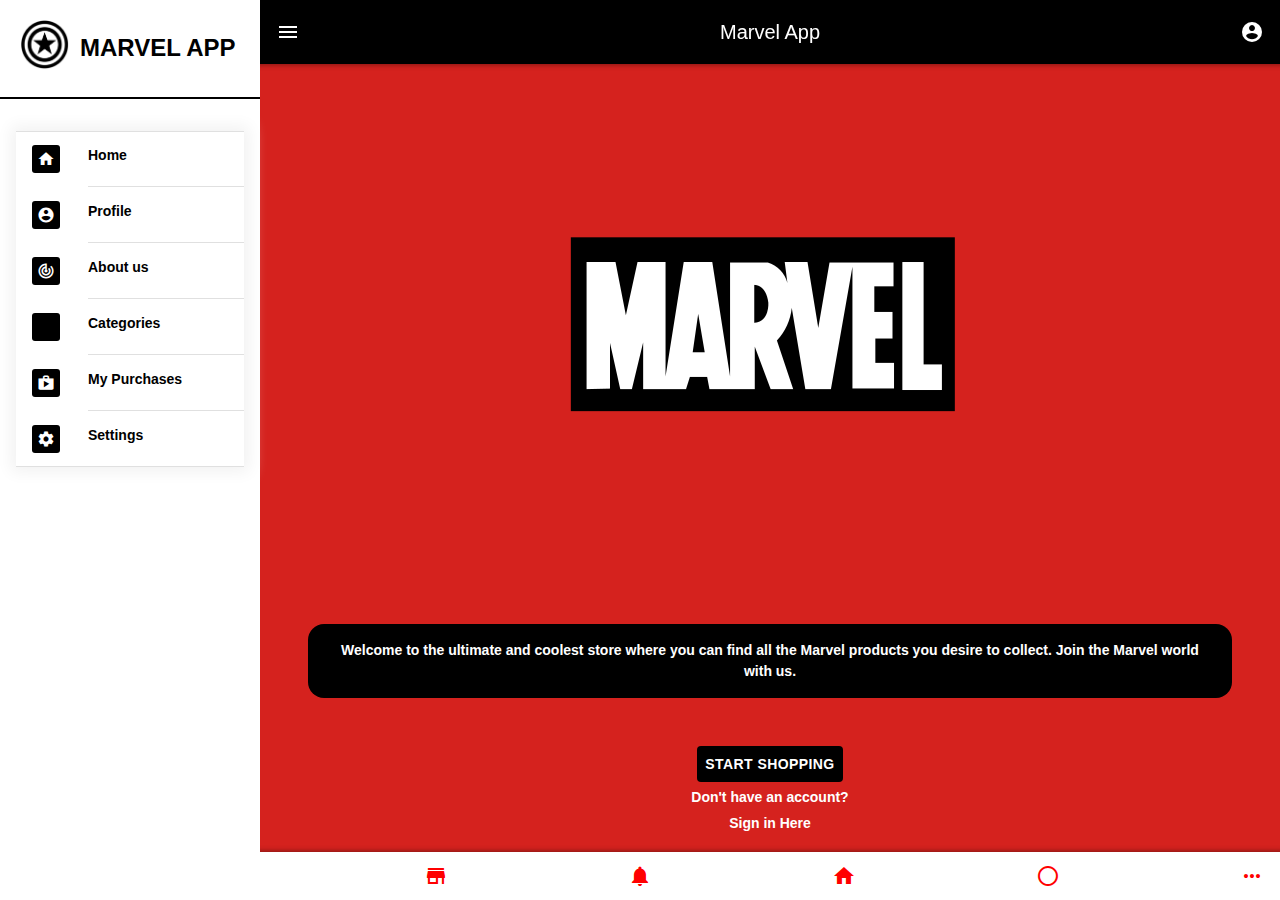
<file: index.html>
<!DOCTYPE html>
<html>

<head>
	<meta charset="utf-8" />
	<meta name="viewport" content="width=device-width, initial-scale=1.0" />
	<title>Marvel Store App</title>
	<link href="css/framework7.bundle.min.css" rel="stylesheet" />
	<link href="https://fonts.googleapis.com/icon?family=Material+Icons" rel="stylesheet" />
	<link href="css/style.css" rel="stylesheet" />
</head>

<body>

	<div id="app">

		<section class="panel panel-left panel-cover panel-init" data-visible-breakpoint="960">
			<div id="panel-profile">
				<img src="img/x.png" alt="" class="img-fluid" />
				<h4>Marvel App</h4>

			</div>
			<hr />

			<div id="panel-nav" class="block">
				<div class="list media-list">
					<ul>
						<li>
							<a href="/home/" class="item-link item-content panel-close">
								<div class="item-media">
									<i class="material-icons">home</i>
								</div>
								<div class="item-inner">
									<div class="item-title">Home</div>
								</div>
							</a>
						</li>
						<li>
							<a href="/login/" class="item-link item-content panel-close">
								<div class="item-media">
									<i class="material-icons">account_circle</i>
								</div>
								<div class="item-inner">
									<div class="item-title">Profile</div>
								</div>
							</a>
						</li>
						<li>
							<a href="/about/" class="item-link item-content panel-close">
								<div class="item-media">
									<i class="material-icons">track_changes</i>
								</div>
								<div class="item-inner">
									<div class="item-title">About us</div>
								</div>
							</a>
						</li>
						<li>
							<a href="/categories/" class="item-link item-content panel-close">
								<div class="item-media">
									<i class="material-icons">grid_view</i>
								</div>
								<div class="item-inner">
									<div class="item-title">Categories</div>
								</div>
							</a>
						</li>
						<li>
							<a href="/purchases/" class="item-link item-content panel-close">
								<div class="item-media">
									<i class="material-icons">shopping_bag</i>
								</div>
								<div class="item-inner">
									<div class="item-title">My Purchases</div>
								</div>
							</a>
						</li>
						<li>
							<a href="/settings/" class="item-link item-content panel-close">
								<div class="item-media">
									<i class="material-icons">settings</i>
								</div>
								<div class="item-inner">
									<div class="item-title">Settings</div>
								</div>
							</a>
						</li>
					</ul>
				</div>
			</div>
		</section>

		<div class="view view-main view-init">
			<section data-name="home" class="page">
				<nav class="navbar">
					<div class="navbar-bg"></div>
					<div class="navbar-inner">
						<div class="left">
							<a href="#" class="link panel-open" data-panel="left">
								<i class="material-icons">menu</i>
							</a>
						</div>
						<div class="title">Marvel App</div>
						<div class="right">
							<a href="/login/" class="link">
								<span class="material-icons">account_circle</span>
							</a>
						</div>
					</div>
				</nav>

				<section data-name="home" class="page">
					<div class="page" data-name="home">
						<div class="page-content">
							<div class="home-content">
								<img src="img/marvel.png" alt="" class="img-fluid" />
								<p>
									Welcome to the ultimate and
									coolest store where you can
									find all the Marvel products you
									desire to collect. Join the
									Marvel world with us.
								</p>
								<a class="button 
								button-fill-home" href="/categories/">Start shopping</a>
							</div>
							<div class="sign-now">
								<p>Don't have an account?</p>
								<a href="/login/">Sign in Here</p>
							</div>
						</div>
					</div>
				</section>

			</section>

			<div class="toolbar toolbar-bottom">
				<div class="toolbar-inner">
					<a href="/categories/" class="link"><i class="material-icons">store</i></a>
					<a href="/login/" class="link"><i class="material-icons">notifications</i></a>
					<a href="/home/" class="link"><i class="material-icons">home</i></a>
					<a href="/login/" class="link"><i class="material-icons">panorama_fish_eye</i></a>
					<a href="/about/" class="link"><i class="material-icons">more_horiz</i></a>
				</div>
			</div>
		</div>




		<script>
			var myApp = new Framework7();
		</script>
		<script src="js/framework7.bundle.min.js"></script>
		<script src="js/app.js"></script>

</body>

</html>
</file>
<file: css/style.css>
:root {
  --f7-theme-color: #ff0000;
  --f7-navbar-bg-color: #000; /*navbar*/
  --f7-navbar-link-color: #fff; /*navbar link*/
  --f7-navbar-text-color: #fff;
  --f7-bars-bg-color: #fff; /*toolbar*/
  --f7-tabbar-link-inactive-color: #333; /*link toolbar*/
  --f7-block-margin-vertical: 20px;
  --f7-card-footer-border-color: transparent;
  --f7-button-text-color: #000;
}

.img-fluid {
  max-width: 100%;
}

ul {
  padding: 0;
}
li::marker {
  display: none;
}
li {
  list-style: none;
}
h1,
h2,
h3,
h4,
h5,
h6,
p {
  margin: 5px 0;
}

.page {
  background-color: #d5221e !important;
}
.block-title {
  margin-top: 20px;
  margin-bottom: 10px;
  background-color: black;
  display: flex;
  gap: 10px;
}

.block-title-large {
  margin: 20px;
  font-size: 20px;
  font-weight: 600;
  text-align: center;
  color: white;
}

article.col-100 {
  background-color: #000;
}

.card-product {
  text-align: center;
  margin-left: 0;
  margin-right: 0;
}
.card-product p {
  color: #aaa;
  font-size: 12px;
}
hr {
  border: 1px solid black;
}
#panel-profile {
  display: flex;
  flex-direction: row;
  align-items: center;
  padding: 20px;

  gap: 10px;
}
.favorite-sections {
  margin: 0 30px;
}
.favorite-sections > li > a {
  display: flex;
  flex-direction: row;
  gap: 10px;
  margin: 20px 0;
  color: white;
  font-weight: 50;
}

#panel-profile img {
  width: 50px;
  height: 50px;
}

#panel-profile h4 {
  margin-bottom: 0;

  text-transform: uppercase;
  font-weight: bolder;
  font-size: x-large;
}
#panel-profile p {
  color: #aaa;
  font-size: 12px;
  margin-top: 0;
}

.card {
  border-radius: 20px !important;
  height: 220px;
  display: flex;
  flex-direction: column;
  justify-content: center;
}

#panel-profile .card {
  padding: 5px;
  border-radius: 20px;
  margin: 0;
}

#panel-nav .item-title {
  font-weight: 700;
  font-size: 14px;
}
#panel-nav i {
  background-color: #000;
  color: #fff;
  font-size: 18px;
  padding: 5px;
  border-radius: 3px;
}
#panel-nav .list {
  box-shadow: 0px 0px 15px 5px #f2f2f2;
}

#categories .card-product .content {
  margin-top: 20px;
}
#categories .card-product h4 {
  font-size: 16px;
}
#categories .card-product .button {
  margin: 15% 0;
}

#products .item-content {
  box-shadow: 0px 0px 10px 5px #f2f2f2;
  margin-bottom: 20px;
  border-radius: 10px;
}
#products .item-media {
  width: 100px;
}
#products .item-title {
  margin-top: 20px;
}

body {
  font-family: sans-serif;
}
.page {
  background-color: #fff;
}
.navbar {
  background-color: #000;
  color: #fff;
}
.content-block {
  padding: 10px;
}

/* Página principal */
.acerca-de {
  text-align: center;
}

/* Página de productos */
.list-block {
  margin: 0;
}
.item-link {
  color: #000;
}

img {
  object-fit: cover;
}

h4 {
  font-size: large;
}

.card-content > img {
  width: 100px;
  height: 100px;
  border-radius: 1rem;
}

.card-footer > a,
.card-footer > a > button {
  width: 100%;
  border-radius: 1rem;
  font-weight: 800;
  font-size: medium;
}

.right {
  margin: 0 !important;
}

.navbar-inner {
  display: flex;
  flex-direction: row;
  justify-content: space-between !important;
}

.about-us-content {
  font-size: x-large;
  color: white;
  padding: 50px;
  font-weight: bold;
}

.login-card {
  border-radius: 20px;
  width: 350px !important;
  margin: 20px;
}

input {
  width: 200px;
  height: 30px;
  background-color: whitesmoke;
}

.panel {
  background-color: white !important;
  color: black;
}
.home-content {
  display: flex;
  flex-direction: column;
  align-items: center;
}
.home-content > p {
  background-color: #000;
  color: white;
  padding: 1rem 2rem;
  margin: 3rem;
  border-radius: 1rem;
  font-weight: bold;

  text-align: center;
}

.button-fill-home {
  background-color: #000;
  width: fit-content;
  font-weight: bolder !important;
  color: white;
}

.sign-now {
  display: flex;
  flex-direction: column;
  color: white !important;
  align-items: center;
  width: 100%;
  font-weight: bolder;
}

.sign-now > a {
  font-weight: bolder;
  color: white;
}

.product-details {
  text-align: center;
  vertical-align: middle;
  font-size: x-large;
  color: white;
}

.accordion-item-toggle {
  display: flex;
  flex-direction: row;
  font-size: large;
  font-weight: bold;
  color: white;
}

.accordion-item-content > ul {
  color: white;
  font-size: larger;
}
</file>
